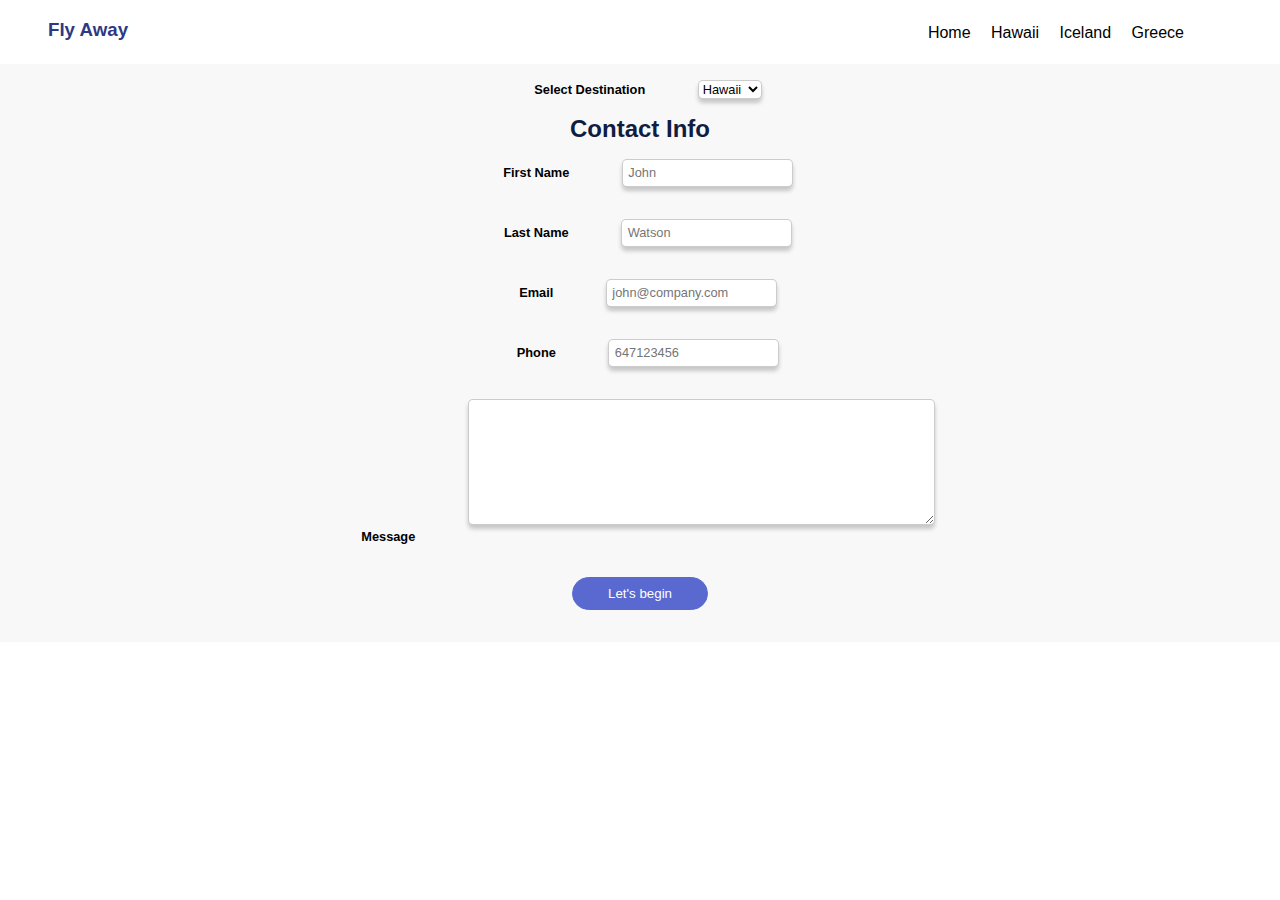
<file: HTML files/form.html>
<!DOCTYPE html>
<html>
    <head>
        <title>Starting application</title>
        <link rel="stylesheet" href="../CSS files/styles.css">
    </head>
    <body>
        <header>
            <div class="main-header">
                <h3 class="main-header__content--left"> Fly Away</h3>
                <nav class="main-header__content--right">
                    <ul class="list--places">
                        <li class="list--places__names">
                            <a class="list--places__links" href="home.html">
                                Home
                            </a>
                        </li>
                        <li class="list--places__names">
                            <a class="list--places__links"
                            href="hawaii.html">
                                Hawaii
                            </a>
                        </li>
                        <li class="list--places__names">
                            <a class="list--places__links" href="iceland.html">
                                Iceland
                            </a>
                        </li>
                        <li class="list--places__names">
                            <a class="list--places__links" href="greece.html">
                                Greece
                            </a>
                        </li>
                    </ul>
                </nav>
            </div>
        </header>
        <main>
            <form class="intro-form">
                <div>
                    <label class="intro-form__label" for="">Select Destination</label>
                    <select class="intro-form__input box__effects" name="destination">
                        <option value="hawaii">Hawaii</option>
                        <option value="iceland">Iceland</option>
                        <option value="greece">Greece</option>
                    </select>
                </div>
                <h1 class="intro-form__heading">Contact Info</h1>
                <div>
                    <label class="intro-form__label" for="">First Name</label>
                    <input class="intro-form__input box__effects" type="text" name="firstName" placeholder=" John">
                </div>
                <div>
                    <label class="intro-form__label" for="">Last Name</label>
                    <input class="intro-form__input box__effects" type="text" name="lastName" placeholder=" Watson">
                </div>
                <div>
                    <label class="intro-form__label" for="">Email</label>
                    <input class="intro-form__input box__effects" type="email" name="email" placeholder=" john@company.com">
                </div>          
                <div>
                    <label class="intro-form__label" for="">Phone</label>
                    <input class="intro-form__input box__effects" type="text" name="phone" placeholder=" 647123456">
                </div>          
                <div>
                    <label class="intro-form__label" for="">Message</label>
                    <textarea class="intro-form__input box__effects" name="message" rows="5" cols="60"></textarea>
                </div>
                <button class="button-all button-apply">Let's begin</button>
            </form>  
        </main>
    </body>
</html>
</file>
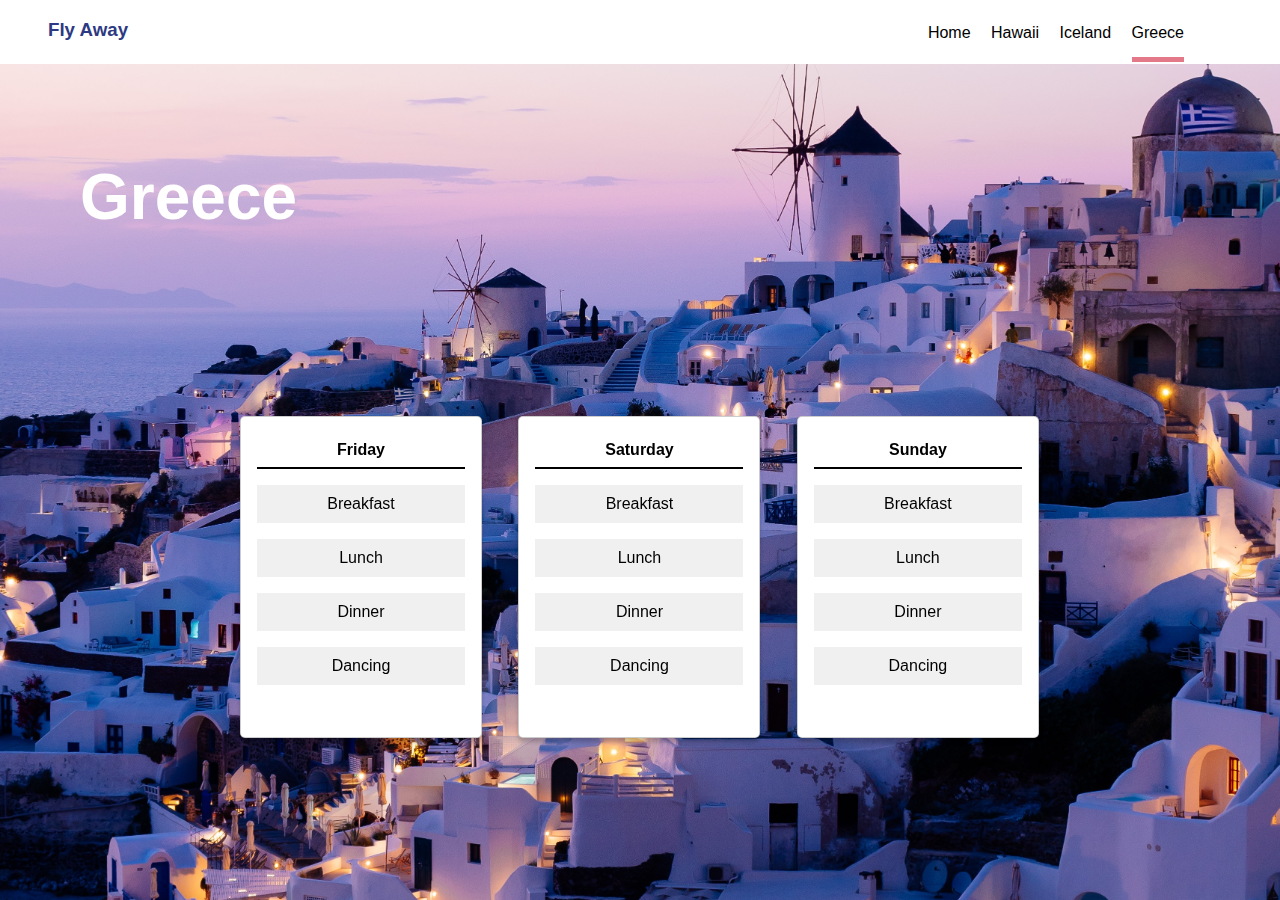
<file: HTML files/greece.html>
<!DOCTYPE html>
<html>
    <head>
        <title>Greece</title>
        <link rel="stylesheet" href="../CSS files/styles.css">
    </head>
    <body>
        <header>
            <div class="main-header">
                <h3 class="main-header__content--left"> Fly Away</h3>
                <nav class="main-header__content--right">
                    <ul class="list--places">
                        <li class="list--places__names">
                            <a class="list--places__links" href="home.html">
                                Home
                            </a>
                        </li>
                        <li class="list--places__names">
                            <a class="list--places__links"
                            href="hawaii.html">
                                Hawaii
                            </a>
                        </li>
                        <li class="list--places__names">
                            <a class="list--places__links" href="iceland.html">
                                Iceland
                            </a>
                        </li>
                        <li class="list--places__names">
                            <a class="list--places__links active-page" href="greece.html">
                                Greece
                            </a>
                        </li>
                    </ul>
                </nav>
            </div>
        </header>
        <main>
            <div><img class="back-img" src="../Images/greece.jpg" alt=""></div>
            <div class="title--destination"><h1>Greece</h1></div>
            <div class="activities">
                <ul class="activities__list box__effects cards__size">
                    <li class="activities__day">Friday</li>
                    <li class="activities__list__items">Breakfast</li>
                    <li class="activities__list__items">Lunch</li>
                    <li class="activities__list__items">Dinner</li>
                    <li class="activities__list__items">Dancing</li>
                </ul>           
                <ul class="activities__list box__effects cards__size">
                    <li class="activities__day">Saturday</li>
                    <li class="activities__list__items">Breakfast</li>
                    <li class="activities__list__items">Lunch</li>
                    <li class="activities__list__items">Dinner</li>
                    <li class="activities__list__items">Dancing</li>
                </ul>
                <ul class="activities__list box__effects cards__size">
                    <li class="activities__day">Sunday</li>
                    <li class="activities__list__items">Breakfast</li>
                    <li class="activities__list__items">Lunch</li>
                    <li class="activities__list__items">Dinner</li>
                    <li class="activities__list__items">Dancing</li>
                </ul>
            </div>            
        </main>
    </body>
</html>
</file>
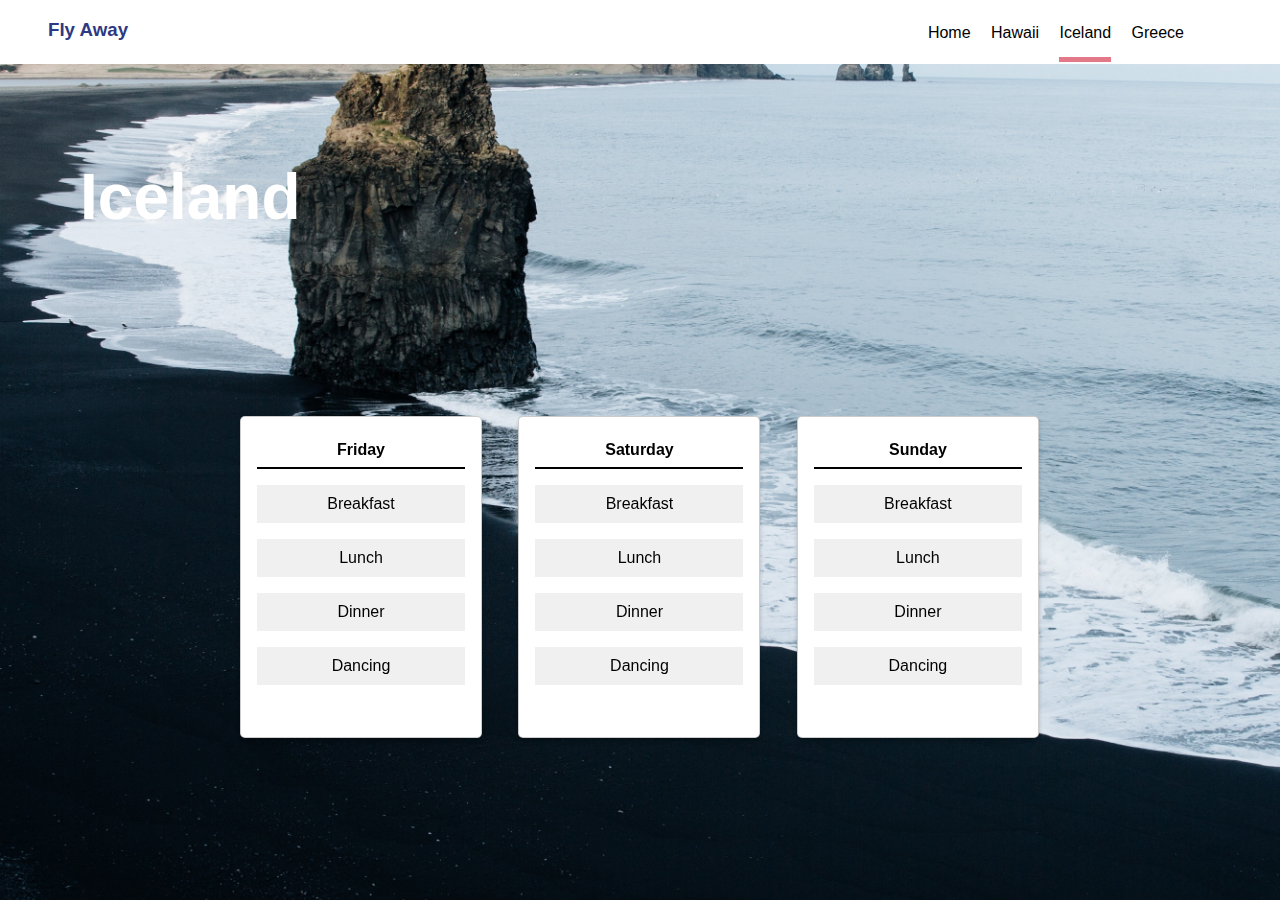
<file: HTML files/iceland.html>
<!DOCTYPE html>
<html>
    <head>
        <title>Iceland</title>
        <link rel="stylesheet" href="../CSS files/styles.css">
    </head>
    <body>
        <header>
            <div class="main-header">
                <h3 class="main-header__content--left"> Fly Away</h3>
                <nav class="main-header__content--right">
                    <ul class="list--places">
                        <li class="list--places__names">
                            <a class="list--places__links" href="home.html">
                                Home
                            </a>
                        </li>
                        <li class="list--places__names">
                            <a class="list--places__links"
                            href="hawaii.html">
                                Hawaii
                            </a>
                        </li>
                        <li class="list--places__names">
                            <a class="list--places__links active-page" href="iceland.html">
                                Iceland
                            </a>
                        </li>
                        <li class="list--places__names">
                            <a class="list--places__links" href="greece.html">
                                Greece
                            </a>
                        </li>
                    </ul>
                </nav>
            </div>
        </header>
        <main>
            <div><img class="back-img" src="../Images/iceland.jpg" alt=""></div>
            <div class="title--destination"><h1>Iceland</h1></div>
            <div class="activities">
                <ul class="activities__list box__effects cards__size">
                    <li class="activities__day">Friday</li>
                    <li class="activities__list__items">Breakfast</li>
                    <li class="activities__list__items">Lunch</li>
                    <li class="activities__list__items">Dinner</li>
                    <li class="activities__list__items">Dancing</li>
                </ul>         
                <ul class="activities__list box__effects cards__size">
                    <li class="activities__day">Saturday</li>
                    <li class="activities__list__items">Breakfast</li>
                    <li class="activities__list__items">Lunch</li>
                    <li class="activities__list__items">Dinner</li>
                    <li class="activities__list__items">Dancing</li>
                </ul>
                <ul class="activities__list box__effects cards__size">
                    <li class="activities__day">Sunday</li>
                    <li class="activities__list__items">Breakfast</li>
                    <li class="activities__list__items">Lunch</li>
                    <li class="activities__list__items">Dinner</li>
                    <li class="activities__list__items">Dancing</li>
                </ul>
            </div>             
        </main>
    </body>
</html>
</file>
<file: CSS files/styles.css>
* {
    font-family: Verdana, Geneva, Tahoma, sans-serif;
    margin: 0;
}

/******* Fixed navigation bar *******/

.main-header {
    display: block;
    background-color: #ffffff;
    position: fixed;
    z-index: 2;
    width: 100vw;
    height: 4rem;
}

.main-header__content--left {
    text-align: left;
    display: inline-block;
    color: #2d3982;
    padding-left: 3rem;
    padding-top: 1.2rem;
}

.main-header__content--right {
    text-align: right;
    position: absolute;
    top: 2%;
    right: 7.5%;
    padding-top: 1.4rem;
}

.list--places__names {
    list-style-type: none;
    display: inline-block;
    vertical-align: top;
    padding-left: 1rem;
}

.list--places__links {
    text-decoration-line: none;
    color: black;
    padding-bottom: 1rem;
}

/**** Same class for all the active pages ****/
.list--places__links:hover, .active-page {
    border: 5px solid #e37889;
    border-top: none;
    border-left: none;
    border-right: none;
}

/******* End of Fixed navigation bar *******/

/******** Hero ********/

.hero-container {
    background-color: #f8f8f8;
    position: relative;
    top: 4rem;
    padding-bottom: 7rem;
}

.hero-container__content {
    color: #101d42;
    width: 45%;
    text-align: justify;
    padding: 4.5rem 0 2rem 6rem;
    display: inline-block;
}

.hero-container__slogan {
    font-family: Comic Sans MS, cursive, sans-serif;
    font-size: 2.1rem;
}

.hero-container__text {
    font-size: 0.9rem;
    color: black;
    margin-bottom: 1.5rem;
}

.hero-container__image {
    position: relative;
    top: 5rem;
    left: 2.5rem;
    width: 28rem;
    height: 21rem;
}

/**** Same class for all buttons ****/
.hero-container__button--start, .button-all {
    color: white;
    background-color: #5969d0;
    border: 1px solid #5969d0;
    border-radius: 20px;
    padding: .5rem 2.2rem;
}

/******** End of Hero ********/

/******** Recommendation Cards ******/

.cards--recommendations {
    position: relative;
    top: 4rem;
}

.cards__heading {
    color: #101d42;
    font-weight: bold;
    padding: 1rem;
    margin-left: 5rem;
}

/**** Same class for all card size ****/
.cards__size {
    width: 15rem;
    height: 20rem;
    margin-bottom: 1rem;
}

/**** Same class for all box-shadow effects ****/
.box__effects {
    border: 1px solid rgba(0, 0, 0, 0.200);
    border-radius: 5px;
    box-shadow: 0px 4px 4px rgba(0, 0, 0, 0.200);
}

.cards__position {
    text-align: center;
    position: relative;
}

.cards__links {
    text-decoration: none;
    position: relative;
    width: 2rem;
    height: 2rem;
    display: inline-block;
    margin-right: 16rem;
}

 .cards__nametag {
    display: inline-block;
    font-weight: bold;
    font-size: 1.5rem;
    position: absolute;
    top: 15rem;
    right: -12rem;
    color: white;
}

/******** End of Recommendation Cards ******/

/****** Destination pages *****/

.back-img {
    width: 100vw;
    height: 100vh;
    position: fixed;
    z-index: -1;
    object-fit: cover;
}

.title--destination{
    color: white;
    position: absolute;
    top: 10rem;
    left: 5rem;
    font-size: 2rem;
    padding: 0;
}

.activities {
    text-align: center;
    position: absolute;
    top: 25rem;
    left: 14rem;
}

.activities__list {
    display: inline-block;
    text-align: center;
    list-style-type: none;
    padding: 0;
    margin: 1rem;
    background-color: white;
}

.activities__list__items {
    background-color: #f0f0f0;
    border: 2px solid #f0f0f0;
    margin: 1rem;
    font-size: 1rem; 
    padding: 0.5rem;
}

.activities__list__items:hover {
    border: 2px solid #f0f0f091;
    background-color: #d3d1d180;
    margin: 1rem;
    font-size: 1rem; 
    padding: 0.5rem;
    border-radius: 5px;
}

.activities__day {
    border: 2px solid black;
    border-left: none;
    border-right: none;
    border-top: none;
    background-color: white;
    font-weight: bold;
    padding: 0.5rem;
    margin: 1rem;
}

/****** End of Destination pages *****/

/********* Application form *********/

.intro-form {
    position: relative;
    top: 4rem;
    background-color: #f8f8f8;
    text-align: center;
}

.intro-form__heading {
    font-size: 1.5rem;
    color:  #101d42;
}

.intro-form__label {
    font-size: 0.8rem;
    padding: 1rem;
    margin: 1rem;
    font-weight: 900;
}

.intro-form__input {
    font-size: 0.8rem;
    margin: 1rem;
    background-color: white;
    line-height: 1.5rem;
}

.button-apply {
    margin: 2rem;
}

/********* End of Application form *********/
</file>
